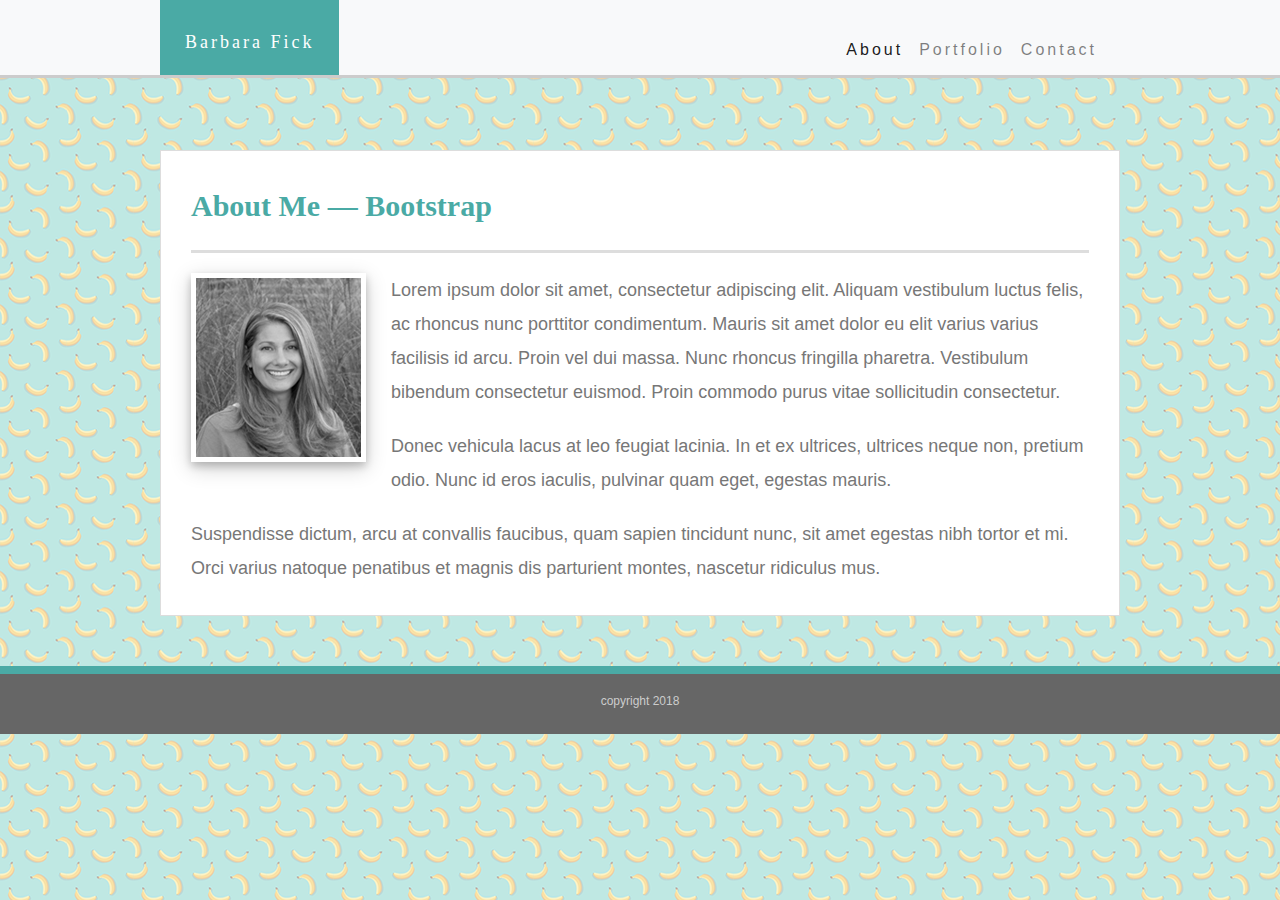
<file: index.html>
<!doctype html>
<html lang="en-us">

<head>
  <meta charset="UTF-8">
  <meta name="viewport" content="width=device-width, initial-scale=1.0">

  <link rel="stylesheet" href="https://maxcdn.bootstrapcdn.com/bootstrap/4.0.0/css/bootstrap.min.css" integrity="sha384-Gn5384xqQ1aoWXA+058RXPxPg6fy4IWvTNh0E263XmFcJlSAwiGgFAW/dAiS6JXm" crossorigin="anonymous">
    <script src="https://code.jquery.com/jquery-3.2.1.slim.min.js" integrity="sha384-KJ3o2DKtIkvYIK3UENzmM7KCkRr/rE9/Qpg6aAZGJwFDMVNA/GpGFF93hXpG5KkN" crossorigin="anonymous"></script>
<script src="https://cdnjs.cloudflare.com/ajax/libs/popper.js/1.12.9/umd/popper.min.js" integrity="sha384-ApNbgh9B+Y1QKtv3Rn7W3mgPxhU9K/ScQsAP7hUibX39j7fakFPskvXusvfa0b4Q" crossorigin="anonymous"></script>
<script src="https://maxcdn.bootstrapcdn.com/bootstrap/4.0.0/js/bootstrap.min.js" integrity="sha384-JZR6Spejh4U02d8jOt6vLEHfe/JQGiRRSQQxSfFWpi1MquVdAyjUar5+76PVCmYl" crossorigin="anonymous"></script>



  <link rel="stylesheet" type="text/css" href="assets/css/style.css">

  <title>About Bootstrap | Barbara Fick</title>

</head>

<body>

  <header>

  <nav class="navbar fixed-top navbar-expand-md navbar-light bg-light">
    <div class="container">
      <span class="navbar-brand">Barbara Fick</span>
      <button class="navbar-toggler" type="button" data-toggle="collapse" data-target="#navbarCollapse" aria-controls="navbarCollapse"
        aria-expanded="false" aria-label="Toggle navigation">
        <span class="navbar-toggler-icon"></span>
      </button>
      <div class="collapse navbar-collapse" id="navbarCollapse">
        <ul class="navbar-nav ml-auto">
          <li class="nav-item active">
            <a class="nav-link" href="#">About <span class="sr-only">(current)</span></a>
          </li>
          <li class="nav-item">
            <a class="nav-link" href="portfolio.html">Portfolio</a>
          </li>
          <li class="nav-item">
            <a class="nav-link" href="contact.html">Contact</a>
          </li>
        </ul>
      </div>
    </div>
  </nav>
</header>


  <div id="main-container" class="container">
    <div class="row">
      <div class="col-md-12">
        <section class="main-section">
          <h1>About Me &mdash; Bootstrap </h1>
          <!-- bootstrap img-fluid resizes images -->
          <img src="assets/images/bio_photo.jpg" class="bio-img img-fluid" alt="Barbara Fick">

          <p>Lorem ipsum dolor sit amet, consectetur adipiscing elit. Aliquam vestibulum luctus felis, ac rhoncus nunc
            porttitor condimentum. Mauris sit amet dolor eu elit varius varius facilisis id arcu. Proin vel dui massa.
            Nunc rhoncus fringilla pharetra. Vestibulum bibendum consectetur euismod. Proin commodo purus vitae
            sollicitudin consectetur.</p>

          <p>Donec vehicula lacus at leo feugiat lacinia. In et ex ultrices, ultrices neque non, pretium odio. Nunc id
            eros iaculis, pulvinar quam eget, egestas mauris.</p>

          <p>Suspendisse dictum, arcu at convallis faucibus, quam sapien tincidunt nunc, sit amet egestas nibh tortor
            et mi. Orci varius natoque penatibus et magnis dis parturient montes, nascetur ridiculus mus.</p>

        </section>
      </div>
    </div>
  </div>

  <footer>
    <!-- Copyright -->
    <div class="copyright">copyright 2018</div>
  </footer>


</body>

</html>
</file>
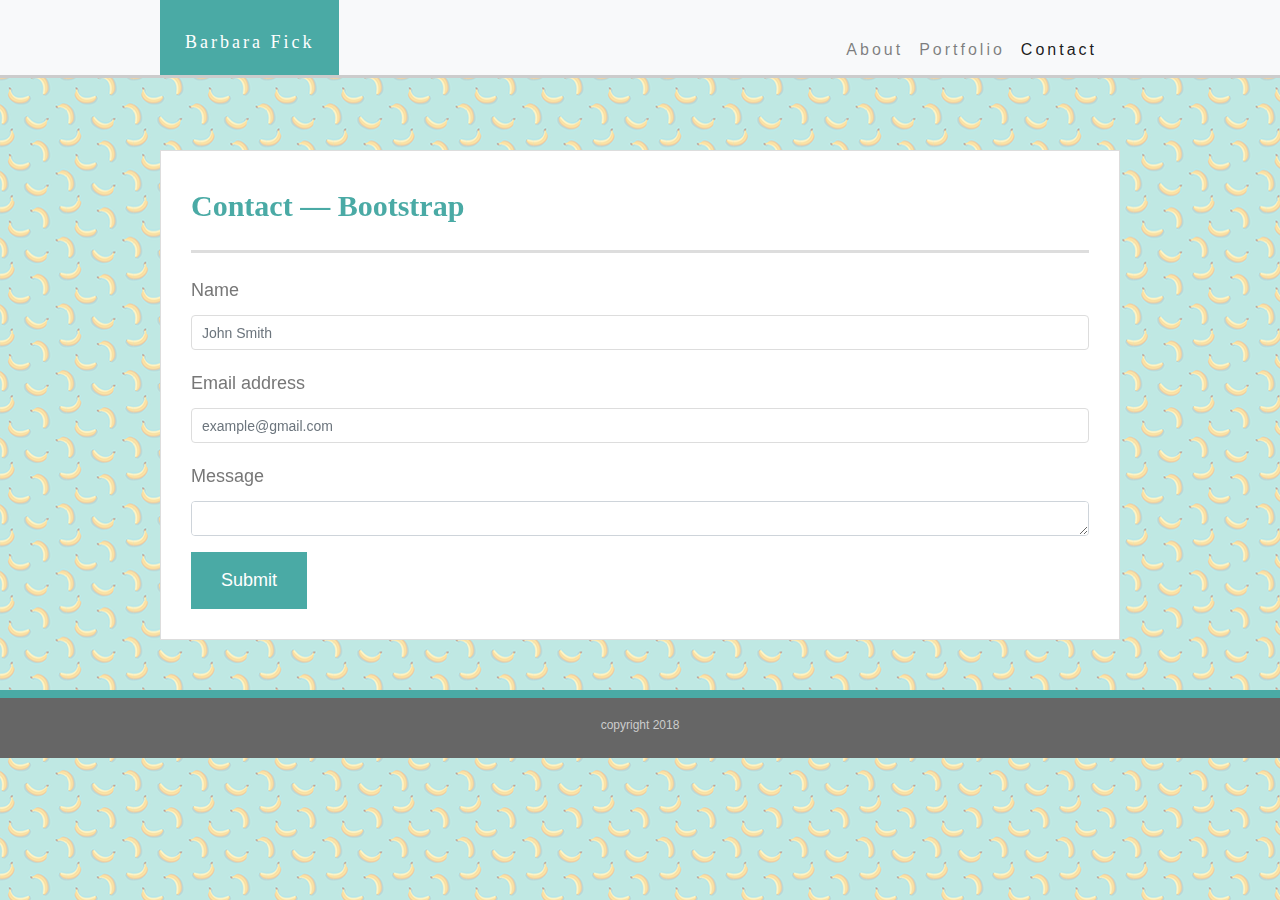
<file: contact.html>
<!doctype html>
<html lang="en-us">

<head>
    <meta charset="UTF-8">
    <meta name="viewport" content="width=device-width, initial-scale=1.0">

    <link rel="stylesheet" href="https://maxcdn.bootstrapcdn.com/bootstrap/4.0.0/css/bootstrap.min.css" integrity="sha384-Gn5384xqQ1aoWXA+058RXPxPg6fy4IWvTNh0E263XmFcJlSAwiGgFAW/dAiS6JXm" crossorigin="anonymous">
    <script src="https://code.jquery.com/jquery-3.2.1.slim.min.js" integrity="sha384-KJ3o2DKtIkvYIK3UENzmM7KCkRr/rE9/Qpg6aAZGJwFDMVNA/GpGFF93hXpG5KkN" crossorigin="anonymous"></script>
    <script src="https://cdnjs.cloudflare.com/ajax/libs/popper.js/1.12.9/umd/popper.min.js" integrity="sha384-ApNbgh9B+Y1QKtv3Rn7W3mgPxhU9K/ScQsAP7hUibX39j7fakFPskvXusvfa0b4Q" crossorigin="anonymous"></script>
    <script src="https://maxcdn.bootstrapcdn.com/bootstrap/4.0.0/js/bootstrap.min.js" integrity="sha384-JZR6Spejh4U02d8jOt6vLEHfe/JQGiRRSQQxSfFWpi1MquVdAyjUar5+76PVCmYl" crossorigin="anonymous"></script>


    <link rel="stylesheet" type="text/css" href="assets/css/style.css">
  
    <title>Contact Bootstrap | Barbara Fick</title>
</head>

<body>


    <header>

        <nav class="navbar fixed-top navbar-expand-md navbar-light bg-light">
          <div class="container">
            <span class="navbar-brand">Barbara Fick</span>
            <button class="navbar-toggler" type="button" data-toggle="collapse" data-target="#navbarCollapse" aria-controls="navbarCollapse"
              aria-expanded="false" aria-label="Toggle navigation">
              <span class="navbar-toggler-icon"></span>
            </button>
            <div class="collapse navbar-collapse" id="navbarCollapse">
              <ul class="navbar-nav ml-auto">
                <li class="nav-item">
                  <a class="nav-link" href="index.html">About <span class="sr-only">(current)</span></a>
                </li>
                <li class="nav-item">
                  <a class="nav-link" href="portfolio.html">Portfolio</a>
                </li>
                <li class="nav-item active">
                  <a class="nav-link" href="contact.html">Contact</a>
                </li>
              </ul>
            </div>
          </div>
        </nav>
      </header>

  <div id="main-container" class="container">
    <div class="row">
      <div class="col-md-12">
        <section class="main-section">
          <h1>Contact &mdash;  Bootstrap </h1>

          <form id="contact-form">
              <div class="form-group">
                  <label for="InputName1">Name</label>
                  <input type="text" class="form-control" id="InputName1" placeholder="John Smith">
                </div>
              <div class="form-group">
                <label for="InputEmail1">Email address</label>
                <input type="email" class="form-control" id="InputEmail1" aria-describedby="emailHelp" placeholder="example@gmail.com">
              </div>
              <div class="form-group">
                  <label for="FormControlTextarea1">Message</label>
                  <textarea class="form-control" id="FormControlTextarea1" rows="6"></textarea>
              </div>
              <button type="submit" class="btn">Submit</button>

            </form>
        </section>
      </div>
    </div>
  </div>


  <footer>
    <!-- Copyright -->
    <div class="copyright">copyright 2018</div>
  </footer>

</body>

</html>
</file>
<file: assets/css/style.css>
body {
  font-family: Arial, "Helvetica Neue", Helvetica, sans-serif;
  font-size: 18px;
  line-height: 34px;
  color: #777777;
  background: url("../images/bananas.png");
}

/*-------- I think this is redundant, Bootstrap already uses border-box -----*/
* {
  box-sizing: border-box;
}

/*---extends Bootstrap container - used for navbar, main content box, not footer? -----------*/
.container {
  width: 100%;
  max-width: 960px;
  min-width: 250px;
  margin: 0 auto;
  clear: both;
}


/*---------  navbar styles -----------*/
header {
  letter-spacing: 3px;
}

/* use this to remove the padding and add a bottom border to the navbar */
.navbar {
  padding: 0;
  background-color: #fff;
  border-bottom: 3px solid #cccccc;
}
.navbar .container {
  padding-left:0;
}
/* I don't know why I have to make these gray.
Not sure what class modifier to add to the navbar to get this to show up */
.navbar-toggle, .navbar-toggle .icon-bar { 
  border: 1px solid #cccccc;
}

.navbar-nav {
  padding-top: 25px;
  padding-left: 25px;
}
.navbar li a {
  color: #777777;
  text-decoration: none;
  font-size: 16px;
  letter-spacing: 3px;
}

.navbar-brand {
  letter-spacing: 3px;
  font-size: 18px;
  font-family: 'Georgia', Times, Times New Roman, serif;
  background-color: #4aaaa5;
  color: #fff;
  padding: 25px 25px 25px 25px;
  height: 75px;
}

.navbar-light .navbar-brand,
.navbar-light .navbar-brand:hover {
  color: #fff;
}
.navbar-toggler {
  margin-right:30px;
}

/* main */
#main-container {
  padding-top: 150px;
  padding-left:0;
  padding-right:0;

}

h1,
h2,
h3,
p {
  margin-bottom: 20px;
}

p:last-child {
  margin-bottom: 0;
}

h1,
h2,
h3 {
  font-family: Georgia, Times, "Times New Roman", serif;
  font-weight: 700;
  color: #4aaaa5;
}

h1 {
  padding-bottom: 20px;
  font-size: 30px;
  line-height: 49px;
  border-bottom: 3px solid #dddddd;
}

h2,
h3 {
  font-size: 22px;
}

h3, h2 {
  padding-bottom: 20px;
  margin-bottom: 15px;
  line-height: 22px;
  border-bottom: 2px solid #eeeeee;
}


.main-section {
  width: 100%;
  max-width: 960px;
  padding: 30px;
  margin: 0 0 50px;
  background: #ffffff;
  border: 1px solid #dddddd;
}

/*------------ about me --------------------*/
.bio-img {
  float: left;
  padding: 5px;
  margin: 0 25px 20px 0;
  box-shadow: 0 4px 8px 0 rgba(0, 0, 0, 0.2), 0 6px 20px 0 rgba(0, 0, 0, 0.19);
}

/* contact page */

#contact-form ul {
  margin-bottom: 20px;
}

#contact-form li {
  margin-bottom: 10px;
}

label,
input[type=text],
input[type=email],
textarea {
  display: block;
  width: 100%;
}

input[type=text],
input[type=email],
textarea {
  height: 35px;
  padding: 0 10px;
  font-size: 14px;
  border: 1px solid #dddddd;
}



button[type=submit] {
  border-radius: 0;
  padding: 15px 30px;
  font-size: 18px;
  color: #ffffff;
  cursor: pointer;
  background: #4aaaa5;
  border: 0 none;
}

button[type="submit"]:hover {
  color:#eee;
} 

/* portfolio page */

.item {
  float: left;
  position: relative;
  margin: 10px;
}

.itemlabel {
  position: absolute;
  bottom: 20px;
  padding-top:10px;
  padding-bottom: 10px;
  width: 100%;
  text-align: center;
  color: white;
  background-color: #4aaaa5;
}

.itemlabel a {
  color: white;
}

/* footer */
footer {
  width: 100%;
  height: 50px;
  min-width: 250px;
  margin: 0 auto;
  padding: 30px 0;
  clear: both;
  font-size: 12px;
  color: #ffffff;
  color: #cccccc;
  text-align: center;
  background: #666666;
  border-top: 8px solid #4aaaa5;
}

footer .copyright {
  position: relative;
  top: -20px;
 }



@media screen and (max-width: 766px) {

  .navbar
  {
      position: static;
  }
  .content-box {
      margin-top: 20px; 
  }
  #main-container {
    padding-top: 30px;
  }
  .bio-img {
    float: none;
  }
}
</file>
